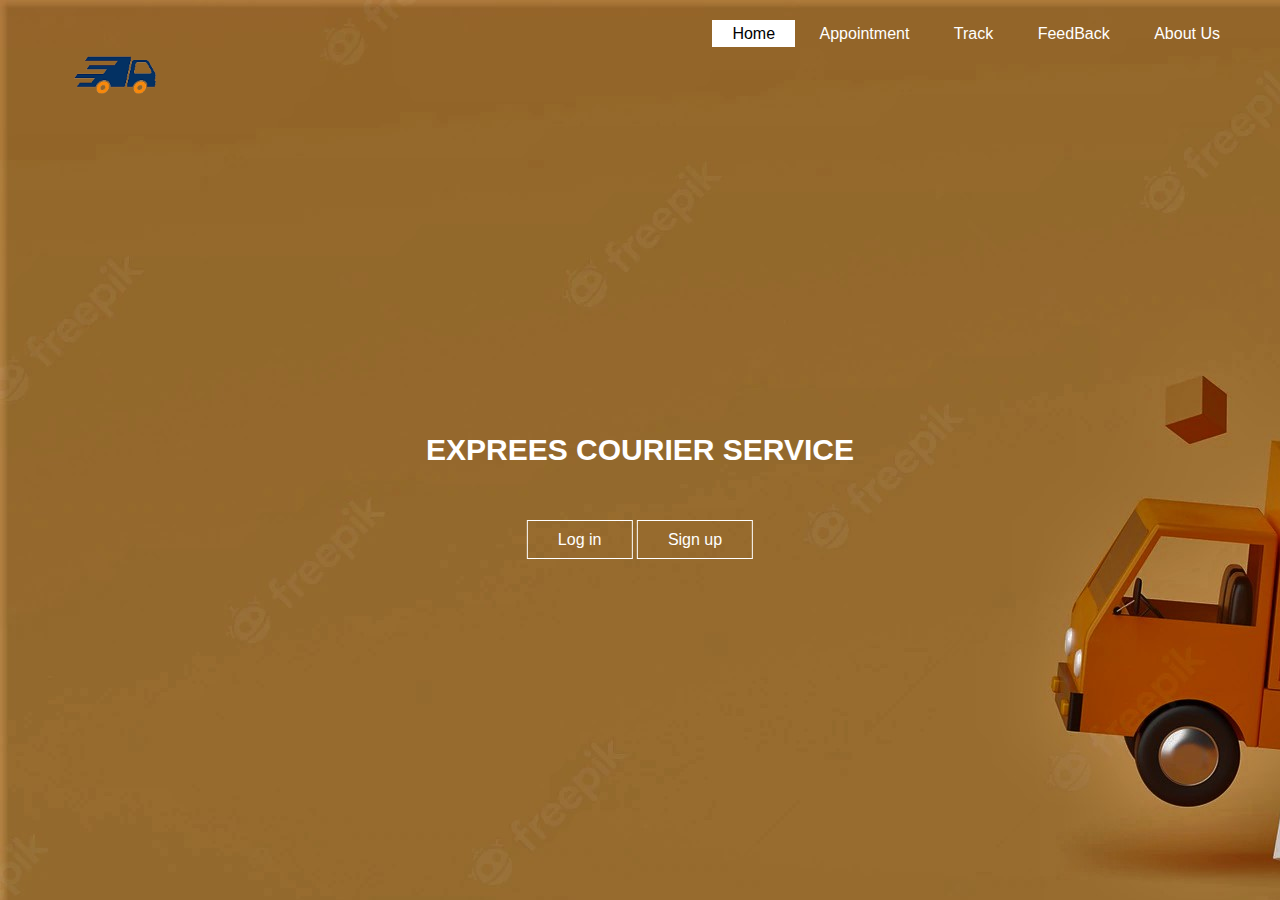
<file: index.html>
<!DOCTYPE html>
<html lang="en">
<head>
     <link rel="stylesheet" href="style.css">
    <title>Express Courier Service</title>
</head>
<body>
   <header>
       <div class="main">
           <div class="logo">
               <a href="index.html"> <img src="logo.png" ></a>
              
           </div>
           <ul>
               <li class="active"><a href="index.html">Home</a></li>
               <li><a href="book.html">Appointment</a></li>
               <li><a href="#">Track</a></li>
               <li><a href="feedback.html">FeedBack</a></li>
               <li><a href="about.html">About Us</a></li>
           </ul>
       </div>
       <div class="tittle">
           <h1>EXPREES COURIER SERVICE</h1>
       </div>
       <div class="button">
         <a href="login.html" class="btn">Log in</a>
         <a href="" class="btn">Sign up</a>
       </div>
   </header> 
</body>
</html>
</file>
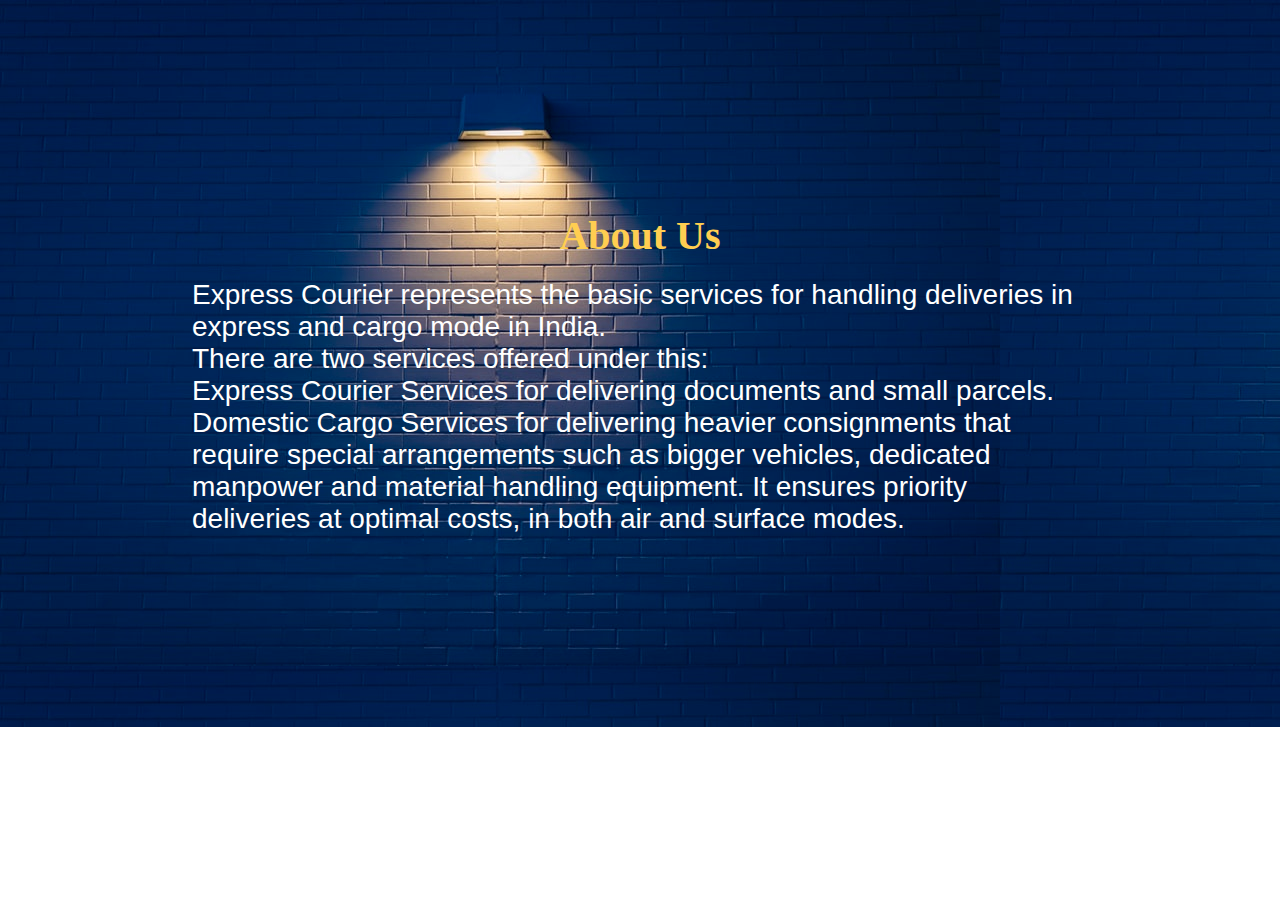
<file: about.html>
<!DOCTYPE html>
<html lang="en">

<head>
    
    <title>About</title>
    <link rel="stylesheet" href="about.css">

</head>

<body>
    <div class="about-section">
        <h1>About Us</h1>
            <p>Express Courier represents the basic services for handling deliveries in express and cargo mode in India.</p>
            <p>There are two services offered under this:</p>
            <p>Express Courier Services for delivering documents and small parcels.</p>
            <p>Domestic Cargo Services for delivering heavier consignments that require special arrangements such as bigger vehicles, dedicated manpower and material handling equipment. It ensures priority deliveries at optimal costs, in both air and surface modes.</p>
    </div>
</body>

</html>
</file>
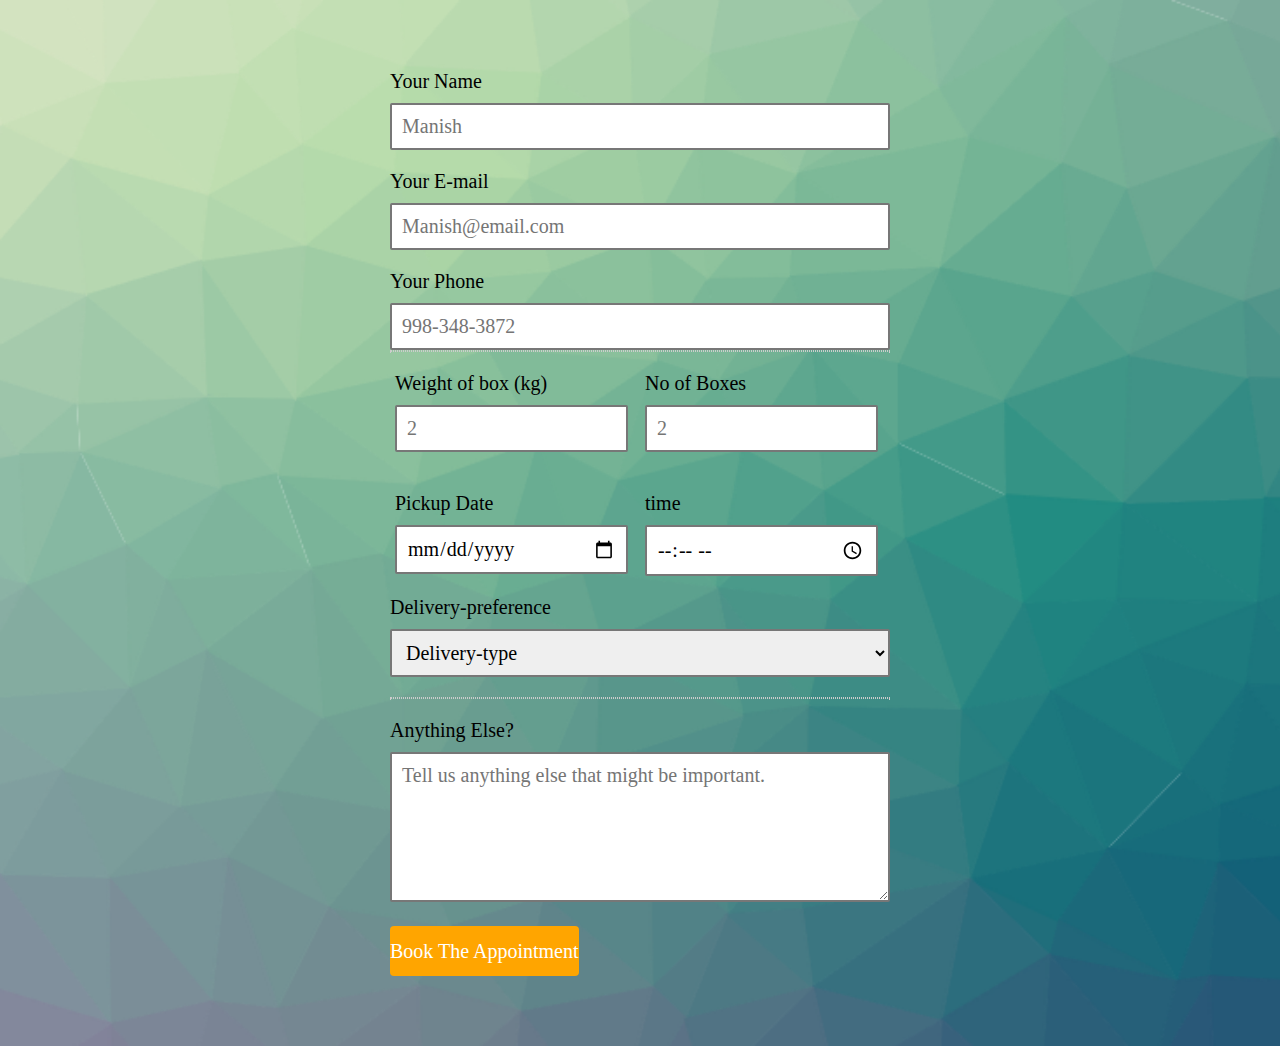
<file: book.html>
<!DOCTYPE html>
<html lang="en">

<head>
    <link rel="stylesheet" href="book.css">
    <title>Document</title>
</head>

<body>
     
    <div class="elem-group">
        <label for="name">Your Name</label>
        <input type="text" id="name" name="visitor_name" placeholder="Manish " pattern=[A-Z\sa-z]{3,20} required>
    </div>
    <div class="elem-group">
        <label for="email">Your E-mail</label>
        <input type="email" id="email" name="visitor_email" placeholder="Manish@email.com" required>
    </div>
    <div class="elem-group">
        <label for="phone">Your Phone</label>
        <input type="tel" id="phone" name="visitor_phone" placeholder="998-348-3872"
            
    </div>
    <hr>
    <div class="elem-group inlined">
        <label for="adult">Weight of box (kg)</label>
        <input type="number" id="Weight" name="total_adults" placeholder="2" min="1" required>
    </div>
    <div class="elem-group inlined">
        <label for="Boxes">No of Boxes</label>
        <input type="number" id="Boxes" name="No of Boxes" placeholder="2" min="0" required>
    </div>
    <div class="elem-group inlined">
        <label for="Pickup Date">Pickup Date</label>
        <input type="date" id="checkin-date" required>
    </div>
    <div class="elem-group inlined">
        <label for="Time">time</label>
        <input type="time" id="time" name="time" required>
    </div>
    <div class="elem-group">
        <label for="Delivery-selection">Delivery-preference</label>
        <select id="Delivery-selection" name="Delivery-preference" required>
            <option value="">Delivery-type</option>
            <option value="connecting">Express Delivery (24 hours)</option>
            <option value="adjoining">Fast Delivery (2-3 Days)</option>
            <option value="adjacent">Normal (5-7 Days)</option>
        </select>
    </div>
    <hr>
    <div class="elem-group">
        <label for="message">Anything Else?</label>
        <textarea id="message" name="visitor_message" placeholder="Tell us anything else that might be important."
            required></textarea>
    </div>
    <button type="submit">Book The Appointment</button>
    </form>
</body>

</html>
</file>
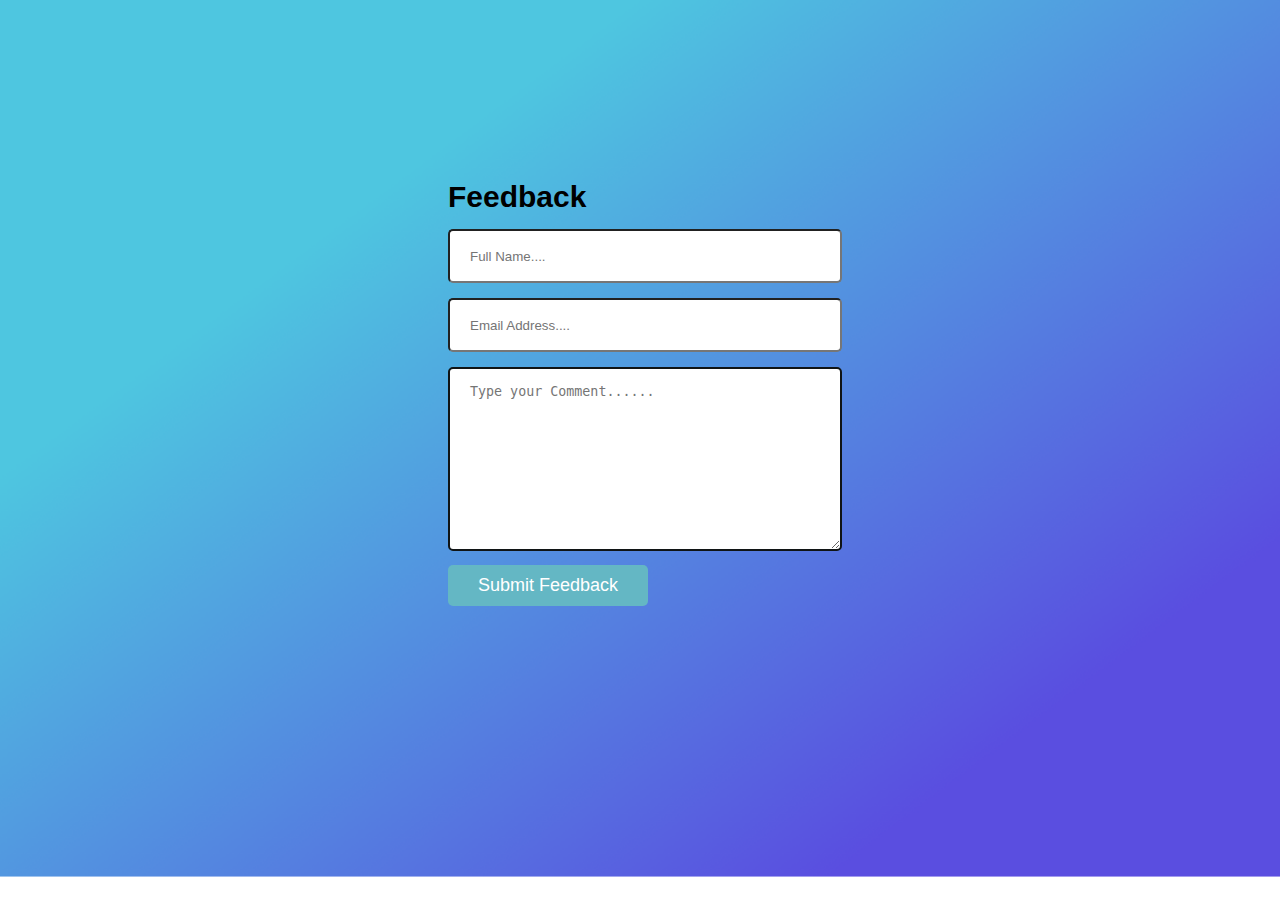
<file: feedback.html>
<!DOCTYPE html>
<html lang="en">
<head>
    <link rel="stylesheet" href="feedback.css">
    <title>Document</title>
</head>
<body>
   <div class="feed-box">
       <h2>Feedback</h2>
       <form action="#">
           <input type="text" name="Full Name " placeholder="Full Name....">
           <input type="email" name="email" placeholder="Email Address....">
           <textarea name="Feedback" placeholder="Type your Comment......"></textarea>
           <button type="summit">Submit Feedback </button>
       </form>

   </div> 
</body>
</html>
</file>
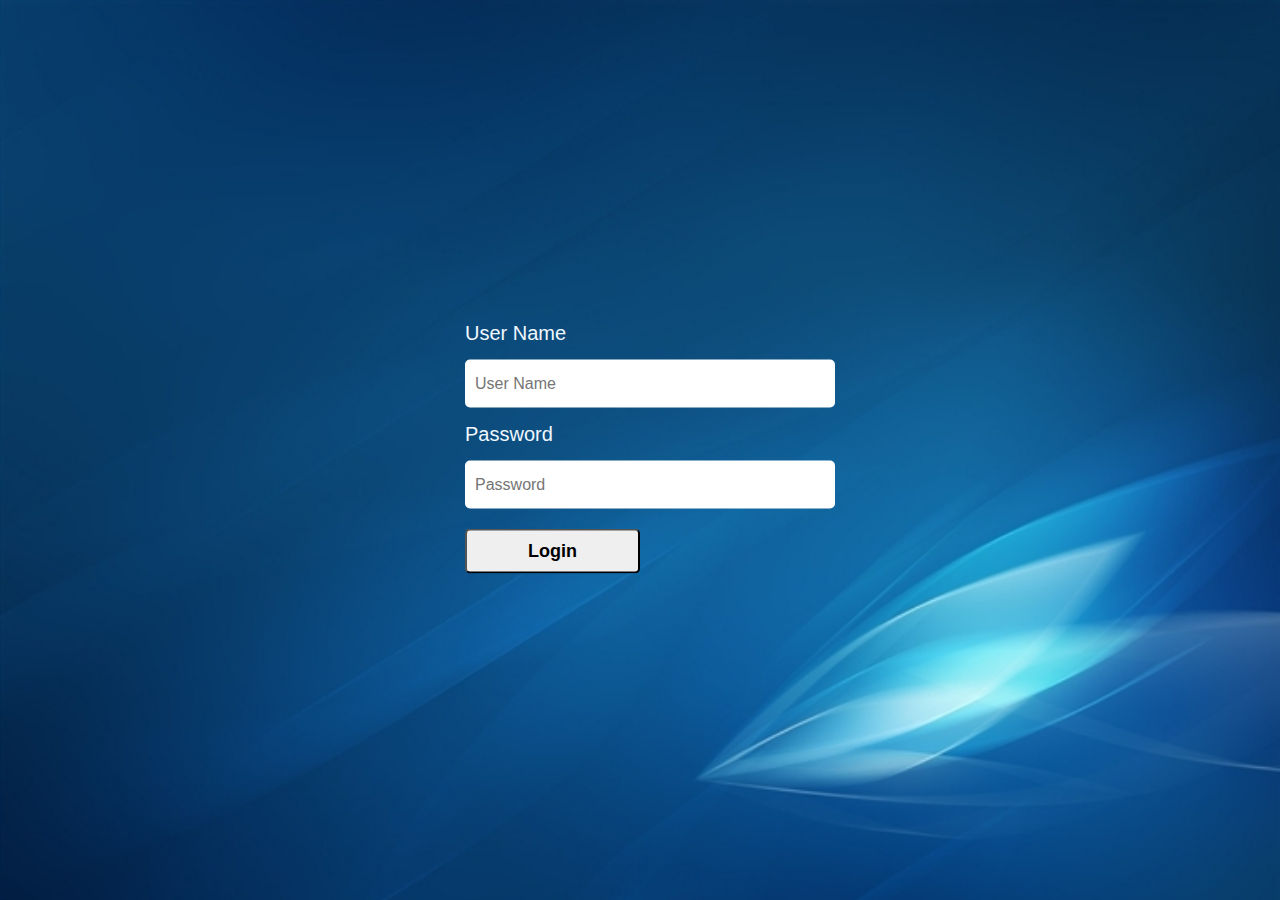
<file: login.html>
<!DOCTYPE html>
<html lang="en">
<head>
    <link rel="stylesheet" href="login.css"> 
    <title>Log in</title>
</head>
<body>
  <div class="login-form">
      <form action="#" method="post">
         <p>User Name</p>
         <input type="text" name="user" placeholder="User Name">
         <p>Password</p>
         <input type="Password" name="Password" placeholder="Password">
         <button type="submit">Login</button>
      </form>
  </div>  
</body>
</html>
</file>
<file: style.css>
*{
    margin: 0;
    padding: 0;
    font-family: 'Gill Sans', 'Gill Sans MT', Calibri, 'Trebuchet MS', sans-serif;

}
body{
    background-color: rgb(228, 178, 117);
    background: url('backg.jpg');
}
header{
   
     
    height: 100vh;
    background-size: cover;
    background-position: center;
}
ul{
    float: right;
    list-style-type: none;
    margin-top: 25px;
}
ul li{
    display: inline-block;
}

ul li a{
    text-decoration: none;
    color: #fff;
    padding: 5px 20px;
    border: 1px solid tra;
    transition: 0.5s ease;
}
ul li a:hover{
    background-color: #fff;
    color: #000;
}
ul li.active a{
    background-color: #fff;
    color: #000;
}

.logo img{
    float: left;
    width: 150px;
    height: auto;
    padding-left: 0px;
}

.main{
    max-width: 1200px;
    margin: auto;
}
.tittle{
    position: absolute;
    top: 50%;
    left: 50%;
    transform: translate(-50%,-50%);
}
.tittle h1{
    color: white;
    font-size: 30px;
}
.button{
    position: absolute;
    top: 60%;
    left: 50%;
    transform: translate(-50%,-50%);
}
.btn{
    border: 1px solid #fff;
    padding: 10px 30px;
    color: #fff;
    text-decoration: none;
    transition: 0.5s ease;
}
.btn:hover{
    background-color: #fff;
    color: #000;
}
</file>
<file: about.css>
*{
  margin: 0;
  padding: 0;
}
body {
   
    font-family:sans-serif;
    color: rgb(255, 255, 255);
  }
  .about-section h1{
    color: rgb(255, 206, 81);
    font-size: 40px;
    text-align: center;
    padding: 20px;
    font-family: Georgia, 'Times New Roman', Times, serif;
  }
  .about-section p{
    font-size: 28px;
    font-family: 'Franklin Gothic Medium', 'Arial Narrow', Arial, sans-serif;
 
 
  }
  .about-section{
  
    padding: 15%;
    background-image: url(back.jfif);
 
  }
</file>
<file: book.css>
*{
  margin: 0;
  padding: 0;
 
}
body {
    width: 500px;
    margin: 0 auto;
    padding: 50px;
    background: url(ranger-4df6c1b6.png) no-repeat;
    background-size: cover;

  }
  
  div.elem-group {
    margin: 20px 0;
  }
  
  div.elem-group.inlined {
    width: 49%;
    display: inline-block;
    float: left;
    margin-left: 1%;
  }
  
  label {
    display: block;
    font-family: 'Nanum Gothic';
    padding-bottom: 10px;
    font-size: 1.25em;
  }
  
  input, select, textarea {
    border-radius: 2px;
    border: 2px solid #777;
    box-sizing: border-box;
    font-size: 1.25em;
    font-family: 'Nanum Gothic';
    width: 100%;
    padding: 10px;
  }
  
  div.elem-group.inlined input {
    width: 95%;
    display: inline-block;
  }
  
  textarea {
    height: 150px;
  }
  
  hr {
    border: 1px dotted #ccc;
  }
  
  button {
    height: 50px;
    background: orange;
    border: none;
    color: white;
    font-size: 1.25em;
    font-family: 'Nanum Gothic';
    border-radius: 4px;
    cursor: pointer;
  }
  
  button:hover {
    border: 2px solid black;
  }
</file>
<file: feedback.css>
*{
    padding: 0;
    margin: 0;
    /* background-color: rgb(127, 204, 182); */

}
body{
    background: url(fb.png) no-repeat;
    background-size: cover;

}
.feed-box{
top: 20%;
left: 35%;
position: absolute;
transform: translate(-50%,-50);
width: 350px;
}
.feed-box h2{
    font-size: 30px;
    font-family: Arial, Helvetica, sans-serif;
    margin-bottom: 15px;
}
.feed-box input{
    width: 100%;
    height: 50px;
    padding: 0 20px;
    margin-bottom: 15px;
    border-radius: 5px;
    border: 1px sold #030505;
}
.feed-box input:focus{
    border: 1px solid black;
}

.feed-box textarea{
    width: 100%;
    height: 150px;
    padding: 15px 20px;
    margin-bottom: 10px;
    border-radius: 5px;
    border: 2px solid #101415;
}
.feed-box textarea:focus{
    border:0px;
    padding: 10px 30px;
    background: #0e1415;
}
.feed-box button{
    border: 0;
    padding: 10px 30px;
    background: #64b7c4;
    font-size: 18px;
    border-radius: 5px;
    color: #fff;
}
</file>
<file: login.css>
*{
    padding: 0;
    margin: 0;
    font-family: sans-serif;
}
body{
    background: url('login.jpg') no-repeat;
    background-size: cover;
}
.login-form{
    width: 350px;
    top: 50%;
    left: 50%;
    transform: translate(-50%,-50%);
    position: absolute;
    color: aliceblue;
}
.login-form h1{
  font-size: 40px;  
  text-align: center;
  text-transform: lowercase;
  margin: 40px 0;
}
.login-form p{
    font-size: 20px;
    margin: 15px 0;

}
.login-form input{
    font-size: 16px;
    width: 100%;
    padding: 15px 10px;
    border: 0;
    outline: none;
    border-radius: 5px;
}
.login-form button{
    font-size: 18px;
    font-weight: bold;
    margin: 20px 0;
    padding: 10px 15px;
   width: 50%;
    border-radius: 5px;  
}
</file>
